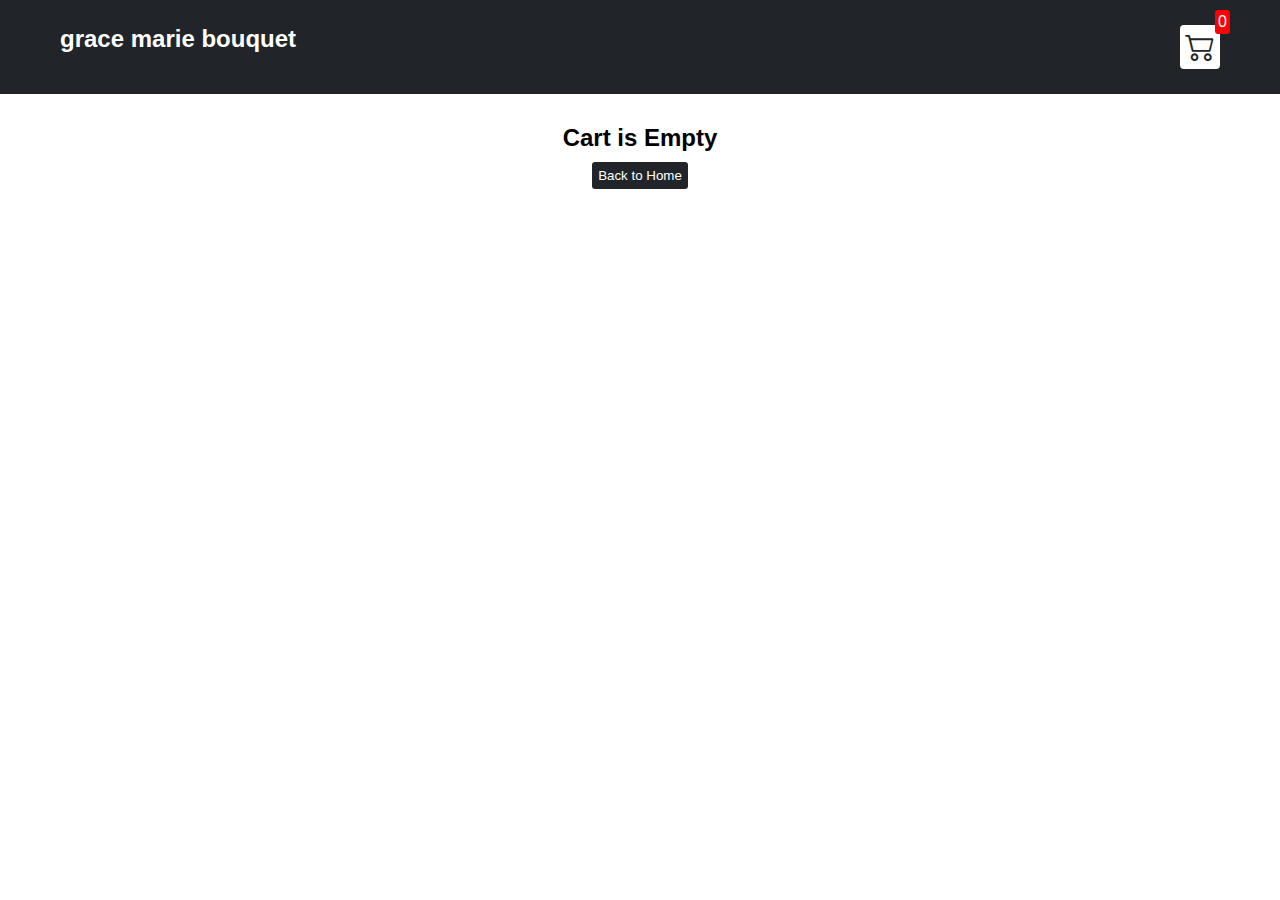
<file: cart.html>
<!DOCTYPE html>
<html lang="en">

<head>
  <meta charset="UTF-8">
  <meta http-equiv="X-UA-Compatible" content="IE=edge">
  <meta name="viewport" content="width=device-width, initial-scale=1.0">
  <title>grace marie bouquet</title>
  <link rel="stylesheet" href="style.css">
  <link rel="stylesheet" href="https://cdn.jsdelivr.net/npm/bootstrap-icons@1.8.1/font/bootstrap-icons.css">
</head>

<body>
  <div class="navbar">
    <a href="index.html">
      <h2>grace marie bouquet</h2>
    </a>

    <a href="cart.html">
      <div class="cart">
        <i class="bi bi-cart2"></i>
        <div id="cartAmount" class="cartAmount">0</div>
      </div>
    </a>

  </div>

  <div id="label" class="text-center"></div>

  <div class="shopping-cart" id="shopping-cart"></div>
</body>
<script src="Data.js"></script>
<script src="cart.js"></script>

</html>
</file>
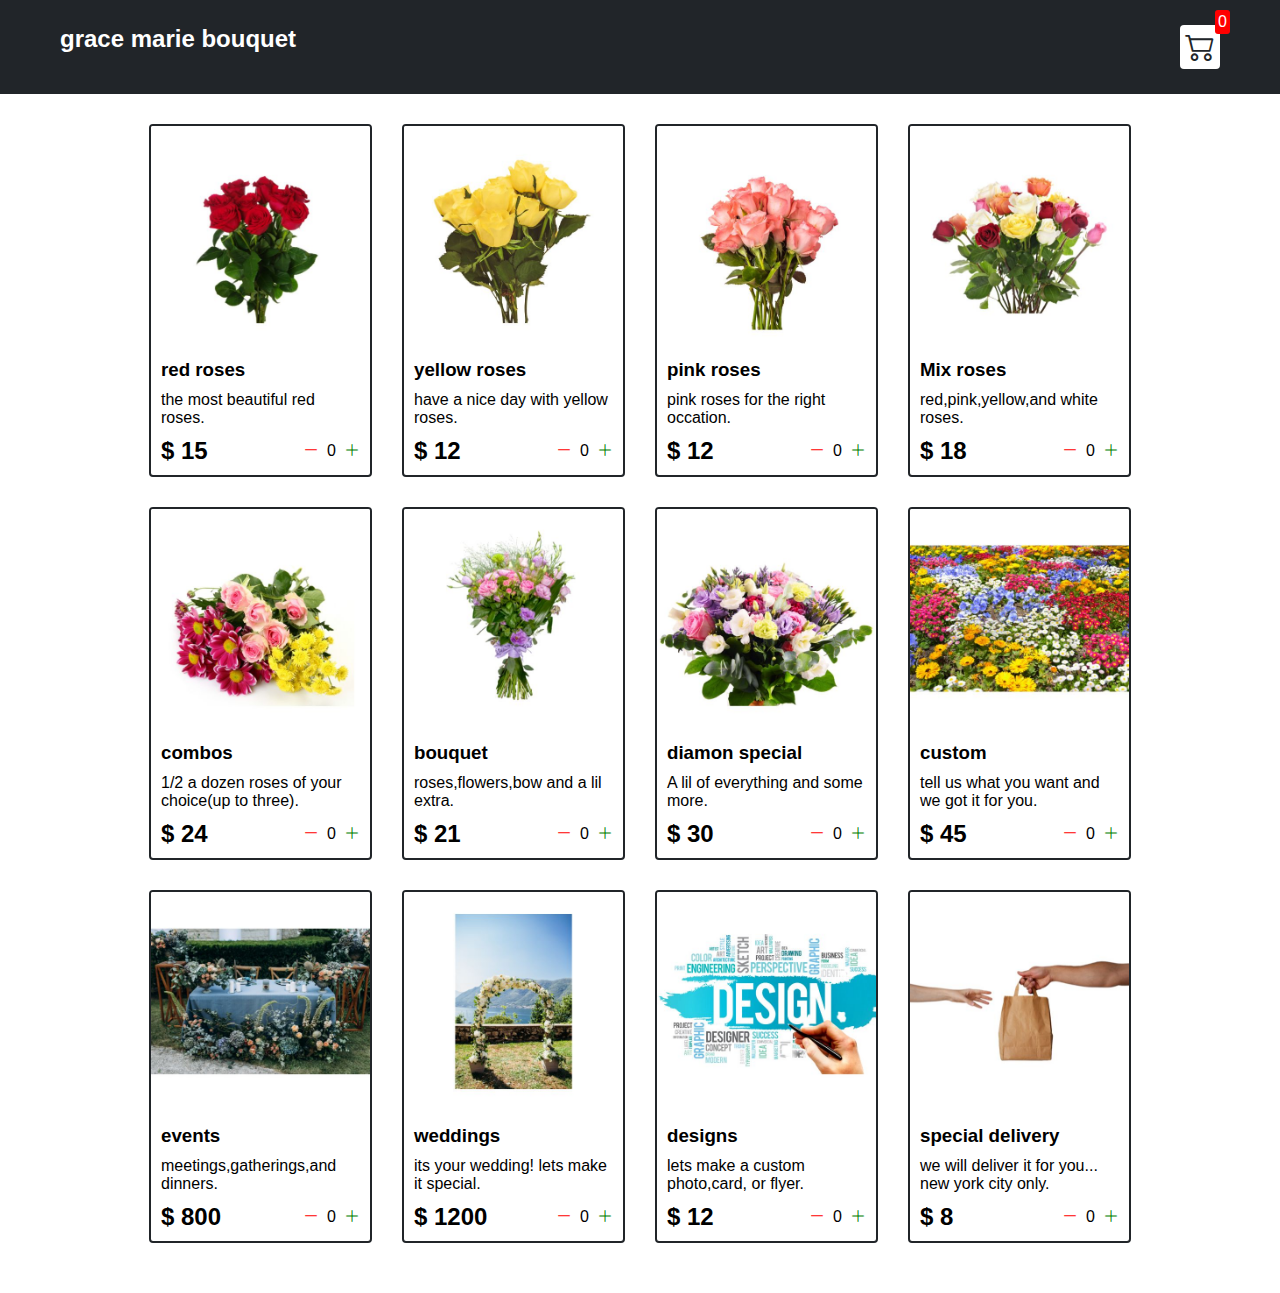
<file: menu.html>
<!DOCTYPE html>
<html lang="en">

<head>
  <meta charset="UTF-8">
  <meta name="viewport" content="width=device-width, initial-scale=1.0">
  <title>grace marie bouquet</title>
  <link rel="stylesheet" href="style.css">
  <link rel="stylesheet" href="https://cdn.jsdelivr.net/npm/bootstrap-icons@1.8.1/font/bootstrap-icons.css">
</head>

<body>
  <div class="navbar">
    <a href="index.html">
      <h2>grace marie bouquet</h2>
    </a>

    <a href="cart.html">
      <div class="cart">
        <i class="bi bi-cart2"></i>
        <div id="cartAmount" class="cartAmount">0</div>
      </div>
    </a>

  </div>

  <div class="shop" id="shop">


  </div>

</body>
<script src="Data.js"></script>
<script src="main.js"></script>

</html>
</file>
<file: style.css>
/**
* ! Changing default styles of the browser
**/

* {
    margin: 0;
    padding: 0;
    box-sizing: border-box;
  }
  
  body {
    font-family: sans-serif;
  }
  
  i {
    cursor: pointer;
  }
  
  a {
    text-decoration: none;
    color: white;
  }
  
  /**
  * ! Navbar STyles are here
  **/
  
  .navbar {
    display: flex;
    flex-direction: row;
    justify-content: space-between;
    background-color: #212529;
    color: white;
    padding: 25px 60px;
    margin-bottom: 30px;
  }
  
  .cart {
    position: relative;
    background-color: #fff;
    color: #212529;
    font-size: 30px;
    padding: 5px;
    border-radius: 4px;
  }
  
  .cartAmount {
    position: absolute;
    top: -15px;
    right: -10px;
    font-size: 16px;
    background-color: red;
    color: white;
    padding: 3px;
    border-radius: 3px;
  }
  
  /**
  * ! Shop items styles are here
  **/
  
  .shop {
    display: grid;
    grid-template-columns: repeat(4, 223px);
    gap: 30px;
    justify-content: center;
    margin-bottom: 50px;
  }
  
  @media (max-width: 1000px) {
    .shop {
      grid-template-columns: repeat(2, 223px);
    }
  }
  
  @media (max-width: 500px) {
    .shop {
      grid-template-columns: repeat(1, 223px);
    }
  }
  
  .item {
    border: 2px solid #212529;
    border-radius: 4px;
  }
  .item img {
    width: 100%;
    border-radius: 2px 2px 0 0;
  }
  
  .details {
    display: flex;
    flex-direction: column;
    padding: 10px;
    gap: 10px;
  }
  
  .price-quantity {
    display: flex;
    flex-direction: row;
    justify-content: space-between;
    align-items: center;
  }
  
  .buttons {
    display: flex;
    flex-direction: row;
    gap: 8px;
    font-size: 16px;
  }
  
  .bi-dash-lg {
    color: red;
  }
  
  .bi-plus-lg {
    color: green;
  }
  
  /**
  * ! style rules for label and some buttons
  **/
  
  .text-center {
    text-align: center;
    margin-bottom: 20px;
  }
  
  .HomeBtn,
  .checkout,
  .removeAll {
    background-color: #212529;
    color: white;
    border: none;
    padding: 6px;
    border-radius: 3px;
    cursor: pointer;
    margin-top: 10px;
  }
  
  .checkout {
    background-color: green;
  }
  .removeAll {
    background-color: red;
  }
  .bi-x-lg {
    color: red;
    font-weight: bold;
  }
  
  /**
  * ! style rules for shopping-cart
  **/
  
  .shopping-cart {
    display: grid;
    grid-template-columns: repeat(1, 320px);
    justify-content: center;
    gap: 15px;
  }
  
  /**
  * ! style rules for cart-item
  **/
  
  .cart-item {
    border: 2px solid #212529;
    border-radius: 5px;
    display: flex;
  }
  
  .title-price-x {
    width: 195px;
    display: flex;
    align-items: center;
    justify-content: space-between;
    /* border: 2px solid red; */
  }
  
  .title-price {
    display: flex;
    align-items: center;
    gap: 10px;
  }
  
  .cart-item-price {
    background-color: #212529;
    color: white;
    border-radius: 4px;
    padding: 3px 6px;
  }
</file>
